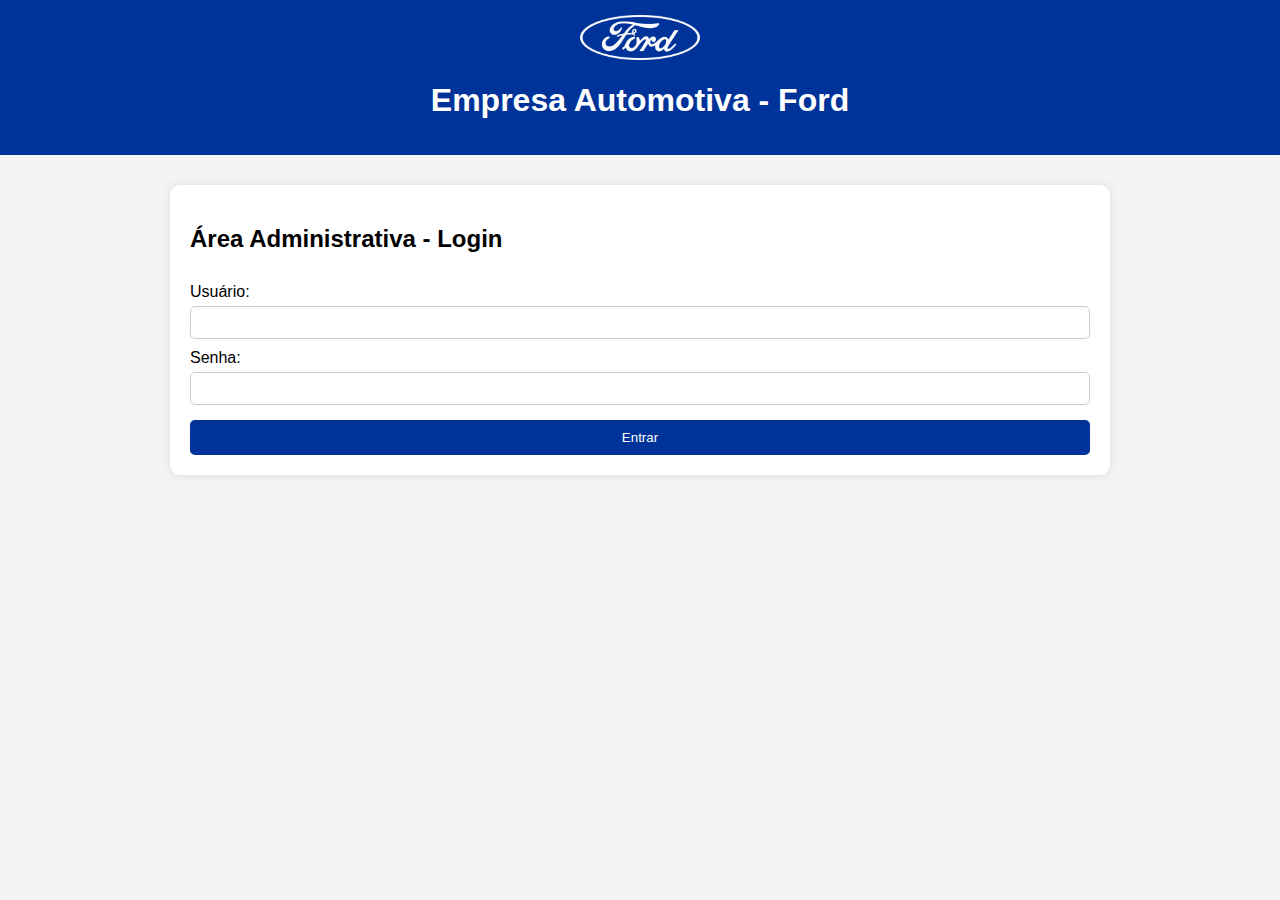
<file: index.html>
<!DOCTYPE html>
<html lang="pt-BR">
<head>
    <meta charset="UTF-8">
    <title>Login - Empresa Automotiva - Ford</title>
    <link rel="icon" href="img/Ford_Logo.png.png" type="image/png">
    <link rel="stylesheet" href="estilo/style.css">
</head>
<body>
    <header>
    <img src="img/Ford_Logo.png.png" alt="Logo Ford" class="logo">
    <h1>Empresa Automotiva - Ford</h1>
    </header>

    <div class="container">
        <h2>Área Administrativa - Login</h2>
        <form action="principal.html" method="get">
            <label for="usuario">Usuário:</label>
            <input type="text" id="emerson" name="emerson" required>

            <label for="senha">Senha:</label>
            <input type="password" id="12345" name="12345" required>

            <button type="submit">Entrar</button>
        </form>
    </div>
</body>
</html>
</file>
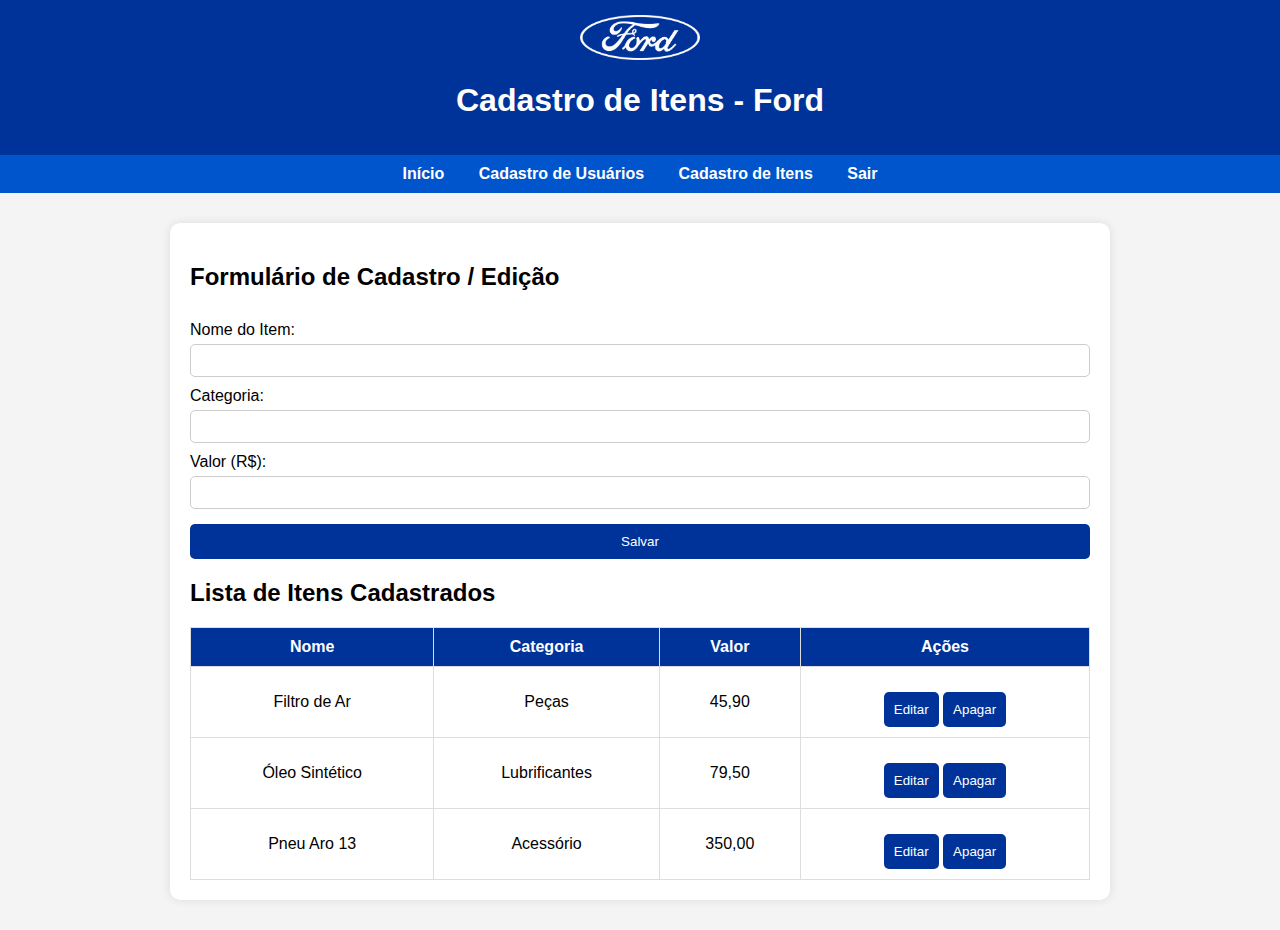
<file: itens.html>
<!DOCTYPE html>
<html lang="pt-BR">
<head>
    <meta charset="UTF-8">
    <title>Cadastro de Itens - Ford</title>
    <link rel="icon" href="img/Ford_Logo.png.png" type="image/png">
    <link rel="stylesheet" href="estilo/style.css">

    <script>
        // Função de confirmação ao apagar
        function confirmarExclusao(nomeItem) {
            let confirmado = confirm("Tem certeza que deseja excluir: " + nomeItem + "?");

            if (confirmado) {
                alert("Item " + nomeItem + " excluído com sucesso!");
            } else {
                alert("Ação cancelada.");
            }
        }
    </script>
</head>

<body>
    <header>
        <img src="img/Ford_Logo.png.png" alt="Logo Ford" class="logo">
        <h1>Cadastro de Itens - Ford</h1>
    </header>

    <nav>
        <a href="principal.html">Início</a>
        <a href="usuarios.html">Cadastro de Usuários</a>
        <a href="itens.html">Cadastro de Itens</a>
        <a href="index.html">Sair</a>
    </nav>

    <div class="container">
        
        <h2>Formulário de Cadastro / Edição</h2>

        <form>
            <label for="nome">Nome do Item:</label>
            <input type="text" id="nome" required>

            <label for="categoria">Categoria:</label>
            <input type="text" id="categoria" required>

            <label for="valor">Valor (R$):</label>
            <input type="text" id="valor" required>

            <button type="submit">Salvar</button>
        </form>

        <h2>Lista de Itens Cadastrados</h2>
        
        <table>
            <thead>
                <tr>
                    <th>Nome</th>
                    <th>Categoria</th>
                    <th>Valor</th>
                    <th>Ações</th>
                </tr>
            </thead>

            <tbody>
                <tr>
                    <td>Filtro de Ar</td>
                    <td>Peças</td>
                    <td>45,90</td>
                    <td>
                        <button>Editar</button>
                        <button onclick="confirmarExclusao('Filtro de Ar')">Apagar</button>
                    </td>
                </tr>

                <tr>
                    <td>Óleo Sintético</td>
                    <td>Lubrificantes</td>
                    <td>79,50</td>
                    <td>
                        <button>Editar</button>
                        <button onclick="confirmarExclusao('Óleo Sintético')">Apagar</button>
                    </td>
                <tr>
                    <td>Pneu Aro 13</td>
                    <td>Acessório</td>
                    <td>350,00</td>
                    <td>
                        <button>Editar</button>
                        <button onclick="confirmarExclusao('Pneu Aro 13')">Apagar</button>
                    </td>
                </tr>
            </tbody>
        </table>

    </div>
</body>
</html>
</file>
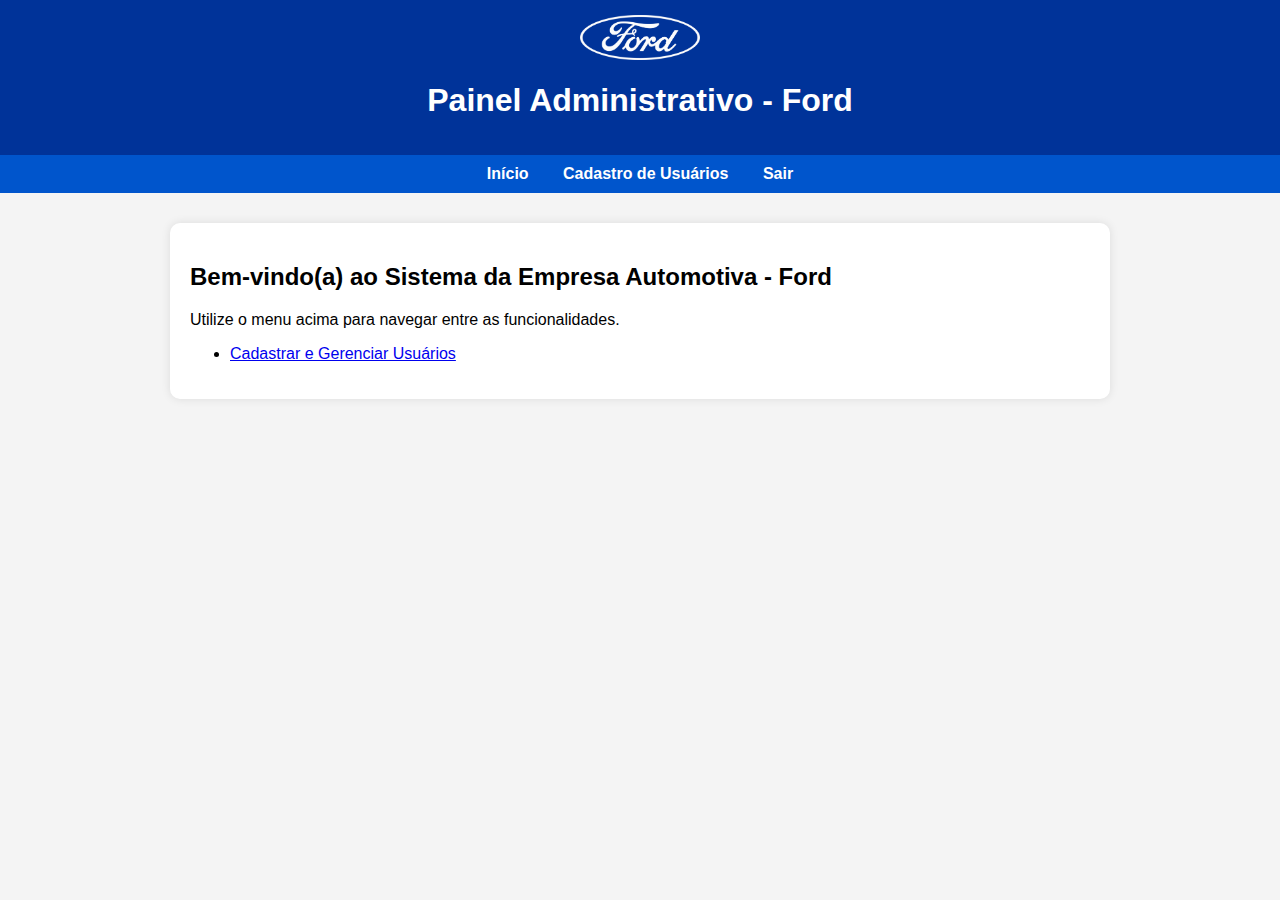
<file: principal.html>
<!DOCTYPE html>
<html lang="pt-BR">
<head>
    <meta charset="UTF-8">
    <title>Painel Administrativo - Ford</title>
    <link rel="icon" href="img/Ford_Logo.png.png" type="image/png">
    <link rel="stylesheet" href="estilo/style.css">
</head>
<body>
    <header>
    <img src="img/Ford_Logo.png.png" alt="Logo Ford" class="logo">
    <h1>Painel Administrativo - Ford</h1>
    </header>

    <nav>
        <a href="principal.html">Início</a>
        <a href="usuarios.html">Cadastro de Usuários</a>
        <a href="index.html">Sair</a>
    </nav>

    <div class="container">
        <h2>Bem-vindo(a) ao Sistema da Empresa Automotiva - Ford</h2>
        <p>Utilize o menu acima para navegar entre as funcionalidades.</p>

        <ul>
            <li><a href="usuarios.html">Cadastrar e Gerenciar Usuários</a></li>
        </ul>
    </div>
</body>
</html>
</file>
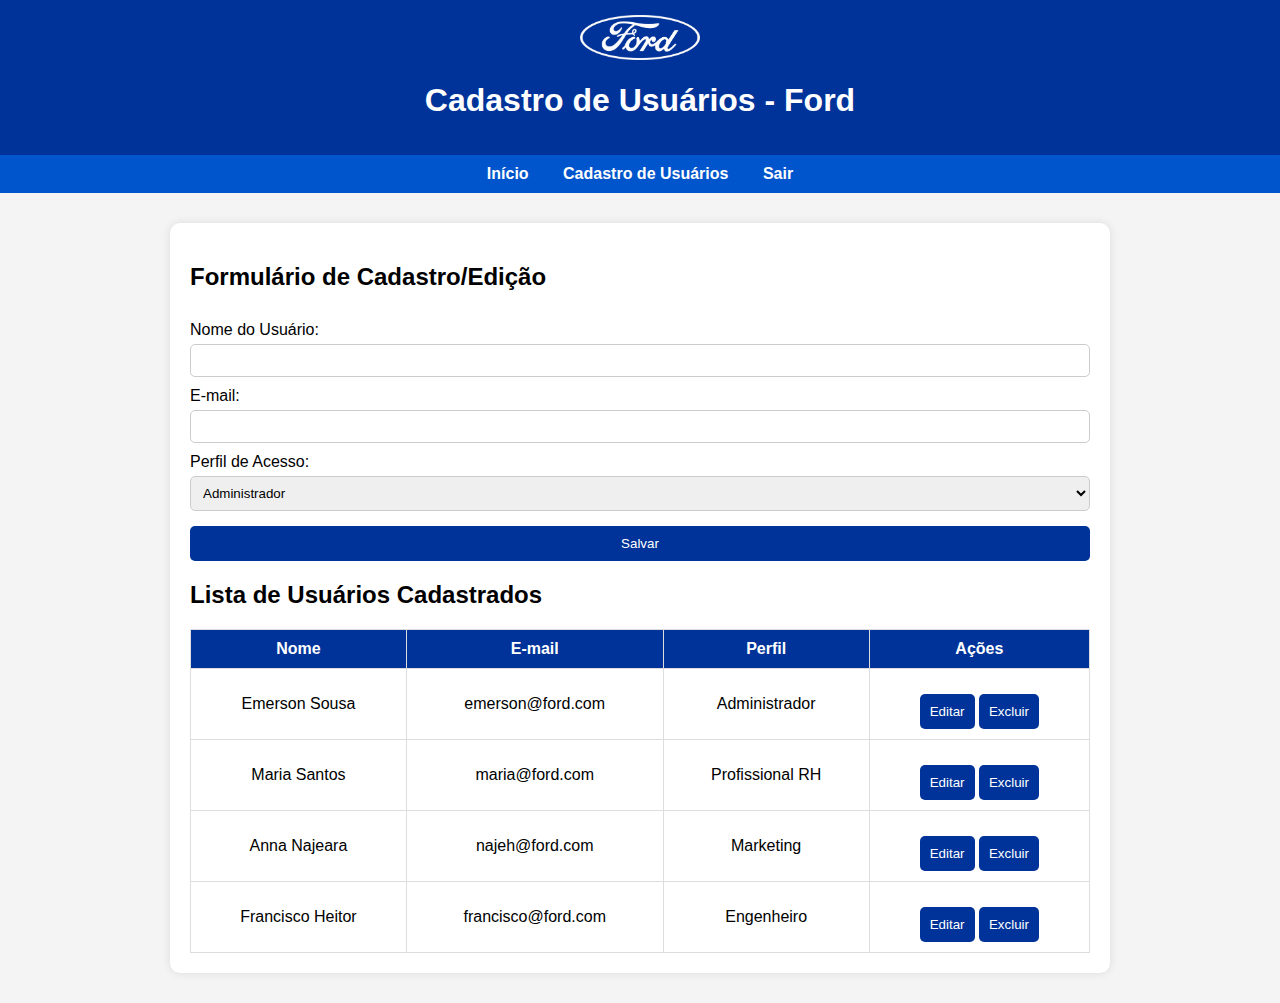
<file: usuarios.html>
<!DOCTYPE html>
<html lang="pt-BR">
<head>
    <meta charset="UTF-8">
    <title>Cadastro de Usuários - Ford</title>
    <link rel="icon" href="img/Ford_Logo.png.png" type="image/png">
    <link rel="stylesheet" href="estilo/style.css">
</head>
<body>
    <header>
    <img src="img/Ford_Logo.png.png" alt="Logo Ford" class="logo">
    <h1>Cadastro de Usuários - Ford</h1>
    </header>

    <nav>
        <a href="principal.html">Início</a>
        <a href="usuarios.html">Cadastro de Usuários</a>
        <a href="index.html">Sair</a>
    </nav>

    <div class="container">
        <h2>Formulário de Cadastro/Edição</h2>
        <form>
            <label for="nome">Nome do Usuário:</label>
            <input type="text" id="nome" name="nome" required>

            <label for="email">E-mail:</label>
            <input type="email" id="email" name="email" required>

            <label for="perfil">Perfil de Acesso:</label>
            <select id="perfil" name="perfil">
                <option>Administrador</option>
                <option>Profissional RH</option>
            </select>

            <button type="submit">Salvar</button>
        </form>

        <h2>Lista de Usuários Cadastrados</h2>
        <table>
            <thead>
                <tr>
                    <th>Nome</th>
                    <th>E-mail</th>
                    <th>Perfil</th>
                    <th>Ações</th>
                </tr>
            </thead>
            <tbody>
                <tr>
                    <td>Emerson Sousa</td>
                    <td>emerson@ford.com</td>
                    <td>Administrador</td>
                    <td>
                        <button>Editar</button>
                        <button>Excluir</button>
                    </td>
                </tr>
                <tr>
                    <td>Maria Santos</td>
                    <td>maria@ford.com</td>
                    <td>Profissional RH</td>
                    <td>
                        <button>Editar</button>
                        <button>Excluir</button>
                    </td>
                </tr>
                <tr>
                    <td>Anna Najeara</td>
                    <td>najeh@ford.com</td>
                    <td>Marketing</td>
                    <td>
                        <button>Editar</button>
                        <button>Excluir</button>
                    </td>
                </tr>
                <tr>
                    <td>Francisco Heitor</td>
                    <td>francisco@ford.com</td>
                    <td>Engenheiro</td>
                    <td>
                        <button>Editar</button>
                        <button>Excluir</button>
                    </td>
                </tr>
            </tbody>
        </table>
    </div>
</body>
</html>
</file>
<file: estilo/style.css>
/* style.css */
body {
    font-family: Arial, sans-serif;
    margin: 0;
    background-color: #f4f4f4;
}

header {
    background-color: #003399;
    color: white;
    padding: 15px;
    text-align: center;
}

nav {
    background-color: #0055cc;
    padding: 10px;
    text-align: center;
}

nav a {
    color: white;
    text-decoration: none;
    margin: 0 15px;
    font-weight: bold;
}

nav a:hover {
    text-decoration: underline;
}

.container {
    max-width: 900px;
    margin: 30px auto;
    background: white;
    padding: 20px;
    border-radius: 10px;
    box-shadow: 0 0 10px rgba(0,0,0,0.1);
}

form {
    display: flex;
    flex-direction: column;
}

form label {
    margin: 10px 0 5px;
}

form input, select {
    padding: 8px;
    border: 1px solid #ccc;
    border-radius: 5px;
}

button {
    margin-top: 15px;
    padding: 10px;
    background-color: #003399;
    color: white;
    border: none;
    border-radius: 5px;
    cursor: pointer;
}

button:hover {
    background-color: #0055cc;
}

table {
    width: 100%;
    border-collapse: collapse;
    margin-top: 20px;
}

th, td {
    border: 1px solid #ddd;
    padding: 10px;
    text-align: center;
}

th {
    background-color: #003399;
    color: white;
}
.logo {
    width: 120px;         /* tamanho da logo */
    height: auto;
    display: block;
    margin: 0 auto 10px;  /* centraliza e dá espaçamento */
}
.FotoSistema {
    width: 720px;         /* tamanho da imagem */
    height: auto;
    display: block;
    margin: 0 auto 10px;  /* centraliza e dá espaçamento */
}
</file>
